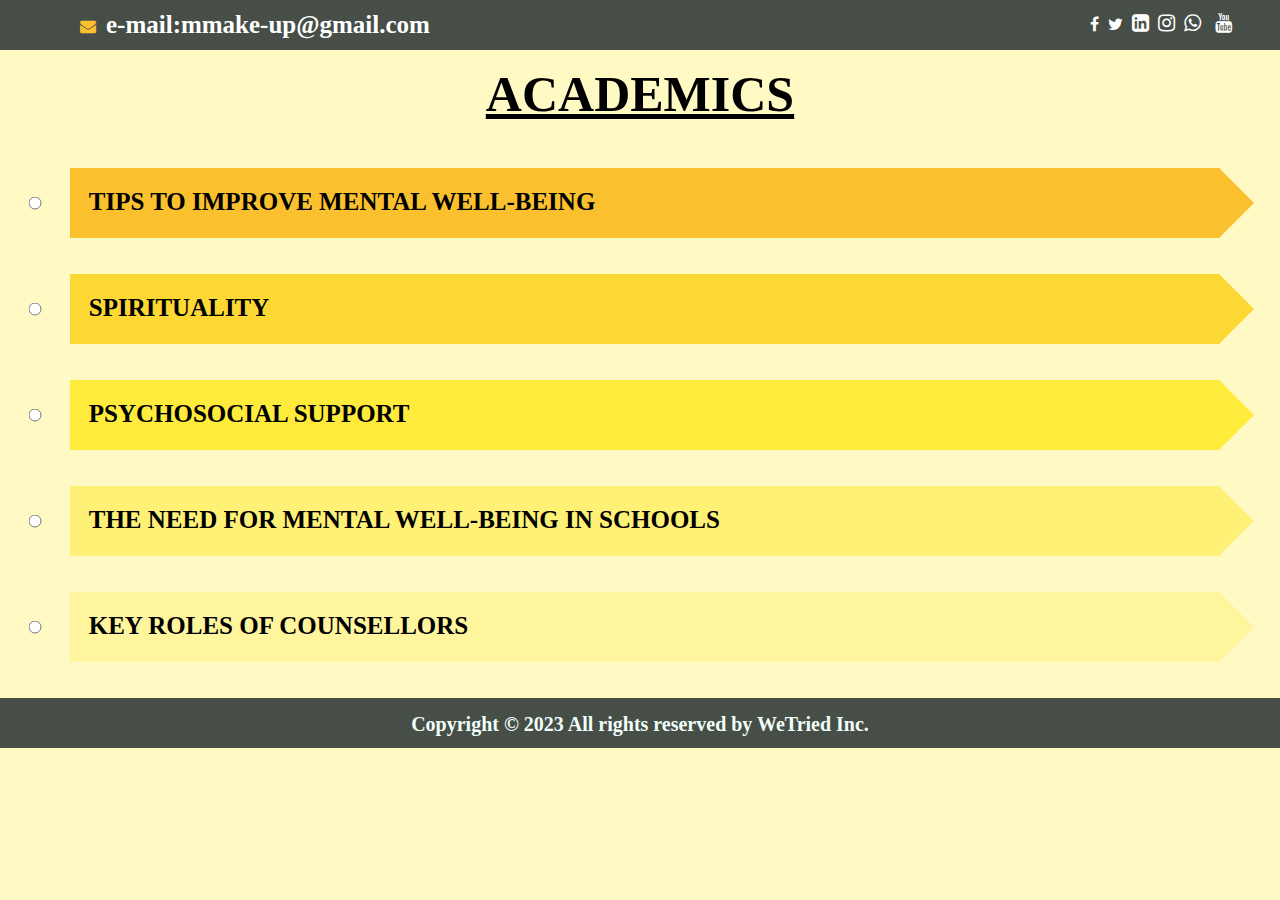
<file: Academics.html>
<!DOCTYPE html>
<html>
<head>
<meta name="viewport" content="width=device-width, initial-scale=1">
<link rel="stylesheet" href="https://cdnjs.cloudflare.com/ajax/libs/font-awesome/4.7.0/css/font-awesome.min.css">
<link rel="stylesheet" href="Academics.css">
<title>ACADEMICS</title>
</head>
<body>
  <script>
    function my1() {
      var x = document.getElementById("myDIV1");
      if (x.style.display === "none") {
        x.style.display = "block";
      } else {
        x.style.display = "none";
      }
    }

    function my3() {
      var x = document.getElementById("myDIV3");
      if (x.style.display === "none") {
        x.style.display = "block";
      } else {
        x.style.display = "none";
      }
    }

    function my4() {
      var x = document.getElementById("myDIV4");
      if (x.style.display === "none") {
        x.style.display = "block";
      } else {
        x.style.display = "none";
      }
    }

    function my5() {
      var x = document.getElementById("myDIV5");
      if (x.style.display === "none") {
        x.style.display = "block";
      } else {
        x.style.display = "none";
      }
    }

    function my6() {
      var x = document.getElementById("myDIV6");
      if (x.style.display === "none") {
        x.style.display = "block";
      } else {
        x.style.display = "none";
      }
    }

    </script>

  <div class="navbar1">
    <i class="fa fa-envelope"></i>
  <div id="email">e-mail:mmake-up@gmail.com</div>
  <div class="add-icon">
    <i class="fa fa-facebook"></i>
    <i class="fa fa-twitter"></i>
    <i class="fa fa-linkedin-square"  style="font-size:20px"></i>
    <i class="fa fa-instagram" style="font-size:20px"></i>
    <i class="fa fa-whatsapp" style="font-size:20px"></i>
    <i class="fa fa-youtube" style="font-size:20px"></i>
  </div>
</div>
</div>

<!-- HEADING-->
<div  id="heading">
<p id="head">ACADEMICS</p>
</div>
<br>

<!--ONE-->

<div id="mainbox">
<div id="button1box">
<input type="radio" id="button1" onclick="my1()" >
</div>
<div id="arrow1"><p style="font-size:25px; font-weight: bold; font-family:Cambria, Cochin, Georgia, Times, 'Times New Roman', serif; position: relative; top:20px;">&nbsp;&nbsp;&nbsp;TIPS TO IMPROVE MENTAL WELL-BEING</p></div>
</div>

<br>

<div id="myDIV1" style="display: none;">
<div id="mainbox">
<div id="button2box"></div>
<div id="ribbon1" style="font-size: 15px;">&nbsp;&nbsp;&nbsp;&nbsp;Try to relax and reduce stress:<br>
  &nbsp;&nbsp;&nbsp;&nbsp;&nbsp;&nbsp;&nbsp;&nbsp;This  could be having a bath or shower, going for a walk or listening to music. Maintaining physical exercise, good nutrition and practicing deep breathing are<br> &nbsp;&nbsp;&nbsp;&nbsp;effective methods to reduce stress.</div>
</div>
<br>
<div id="mainbox">
  <div id="button2box"></div>
  <div id="ribbon1"style="font-size: 15px;">&nbsp;&nbsp;&nbsp;&nbsp;Focus on the present:<br>
    &nbsp;&nbsp;&nbsp;&nbsp;&nbsp;&nbsp;&nbsp;&nbsp;This is sometimes called mindfulness. One can use techniques such as meditation or breathing exercises. This can help people become more aware of their thoughts and feelings.</div>
</div>
  <br>
  <div id="mainbox">
    <div id="button2box"></div>
    <div id="ribbon1"style="font-size: 15px;;">&nbsp;&nbsp;&nbsp;&nbsp;Find ways to learn and be creative:<br>
      &nbsp;&nbsp;&nbsp;&nbsp;&nbsp;&nbsp;&nbsp;&nbsp;Join a class or group, to boost your confidence. 
      Try doing something creative: drawing, photography or baking etc. This might help distract  from difficult thoughts or feelings and also feel calming and rewarding .</div>
  </div>
<br>
<div id="mainbox">
  <div id="button2box"></div>
  <div id="ribbon1"style="font-size: 15px;">&nbsp;&nbsp;&nbsp;&nbsp;&nbsp;&nbsp;Try to improve your sleep:<br>
    &nbsp;&nbsp;&nbsp;&nbsp;&nbsp;&nbsp;&nbsp;&nbsp;Try and establish a routine around bed time, to help set a regular sleeping pattern.Read if u can't sleep
    As well as drinking herbal tea, might help relax and fall<br>&nbsp;&nbsp;&nbsp;&nbsp; asleep faster.
     Focusing on  breathing and try and empty the brain finds u a good sleep. 
    </div>
<br>
</div>
</div>
<br>

<!--TWO-->

<div id="mainbox">
  <div id="button1box">
  <input type="radio" id="button2" onclick="my3()" >
  </div>
  <div id="arrow2"><p style="font-size:25px; font-weight: bold; font-family:Cambria, Cochin, Georgia, Times, 'Times New Roman', serif; position: relative; top:20px;">&nbsp;&nbsp;&nbsp;SPIRITUALITY</p></div>
  </div>

  <br>

  <div id="myDIV3" style="display: none;">
    <div id="mainbox">
    <div id="button3box"></div>
    <div id="ribbon3"style="font-size: 17px; ">&nbsp;&nbsp;&nbsp;&nbsp;&nbsp;Spend time in nature. Nature can help improve one's mood and reduce feelings of stress and anger.
      Some people find that being with <br>&nbsp;&nbsp;&nbsp;&nbsp;&nbsp;&nbsp; animals is calming and enjoyable. He/she could try pet-sitting or dog walking, feed birds from your window, or visit a local community farm.
    </div>
   </div>
  </div>
  <br>

   <!--THREE-->

    <div id="mainbox">
      <div id="button1box">
      <input type="radio" id="button3" onclick="my4()" >
      </div>
      <div id="arrow3"><p style="font-size:25px; font-weight: bold; font-family:Cambria, Cochin, Georgia, Times, 'Times New Roman', serif; position: relative; top:20px;">&nbsp;&nbsp;&nbsp;PSYCHOSOCIAL SUPPORT</p></div>
      </div>
    
      <br>
    
      <div id="myDIV4" style="display: none;">
        <div id="mainbox">
        <div id="button4box"></div>
        <div id="ribbon4"style="font-size: 15px; ">&nbsp;&nbsp;&nbsp;&nbsp;&nbsp;People must avoid constantly watching, reading, 
          or listening to news stories. <br>&nbsp;&nbsp;&nbsp;&nbsp;&nbsp;&nbsp;&nbsp;Dealing with Fear, Anxiety and Uncertainty : Having faith in the agencies at different 
          levels in the country who are tirelessly 
          and selflessly working for the <br>&nbsp;&nbsp;&nbsp;&nbsp;&nbsp; safety and 
          health of the people.
        </div>
      </div>
    </div>
    <br>

    <!--FOUR-->

    <div id="mainbox">
      <div id="button1box">
      <input type="radio" id="button4" onclick="my5()" >
      </div>
      <div id="arrow4"><p style="font-size:25px; font-weight: bold; font-family:Cambria, Cochin, Georgia, Times, 'Times New Roman', serif; position: relative; top:20px;">&nbsp;&nbsp;&nbsp;THE NEED FOR MENTAL WELL-BEING IN SCHOOLS</p></div>
      </div>
    
      <br>
    
      <div id="myDIV5" style="display: none;">
        <div id="mainbox">
        <div id="button5box"></div>
        <div id="ribbon5"style="font-size: 15px;">
          &nbsp;&nbsp;&nbsp;&nbsp;&nbsp;&nbsp;"Make your mental health a priority. "<br>
          &nbsp;&nbsp;&nbsp;&nbsp;&nbsp;&nbsp;&nbsp;Positive Mental Health= Success In Life. A large number of students do not receive 
          the attention and care they need because of 
          the prevalent stigma associated <br> &nbsp;&nbsp;&nbsp;&nbsp;&nbsp;with mental 
          illnesses. Therefore, it is important to have 
          widespread awareness to address the mental 
          health challenges faced by school students.
        </div>
      </div>
    </div>
    <br>
    
<!--FIVE-->

<div id="mainbox">
  <div id="button1box">
  <input type="radio" id="button5" onclick="my6()" >
  </div>
  <div id="arrow5"><p style="font-size:25px; font-weight: bold; font-family:Cambria, Cochin, Georgia, Times, 'Times New Roman', serif; position: relative; top:20px;">&nbsp;&nbsp;&nbsp;KEY ROLES OF COUNSELLORS </p></div>
  </div>

  <br>

  <div id="myDIV6" style="display: none;">
    <div id="mainbox">
    <div id="button6box"></div>
    <div id="ribbon6"style="font-size: 16px;">
      &nbsp;&nbsp;&nbsp;&nbsp;&nbsp;&nbsp;During the primary years, collaborating with 
      teacher and parents for early identification and 
      intervention of problem is of prime importance. <br>&nbsp;&nbsp;&nbsp;&nbsp;&nbsp;&nbsp;&nbsp;
      Counsellor must aim at observing and identifying 
      barriers to learning, and helping the child 
      remove those barriers.
    </div>
  </div>
</div>
<br>

<!--FOOTER-->
<div class="footer">
  <p class="copyright">Copyright &#169; 2023 All rights reserved by WeTried Inc.</p>
</div>

</body>
</html>
</file>
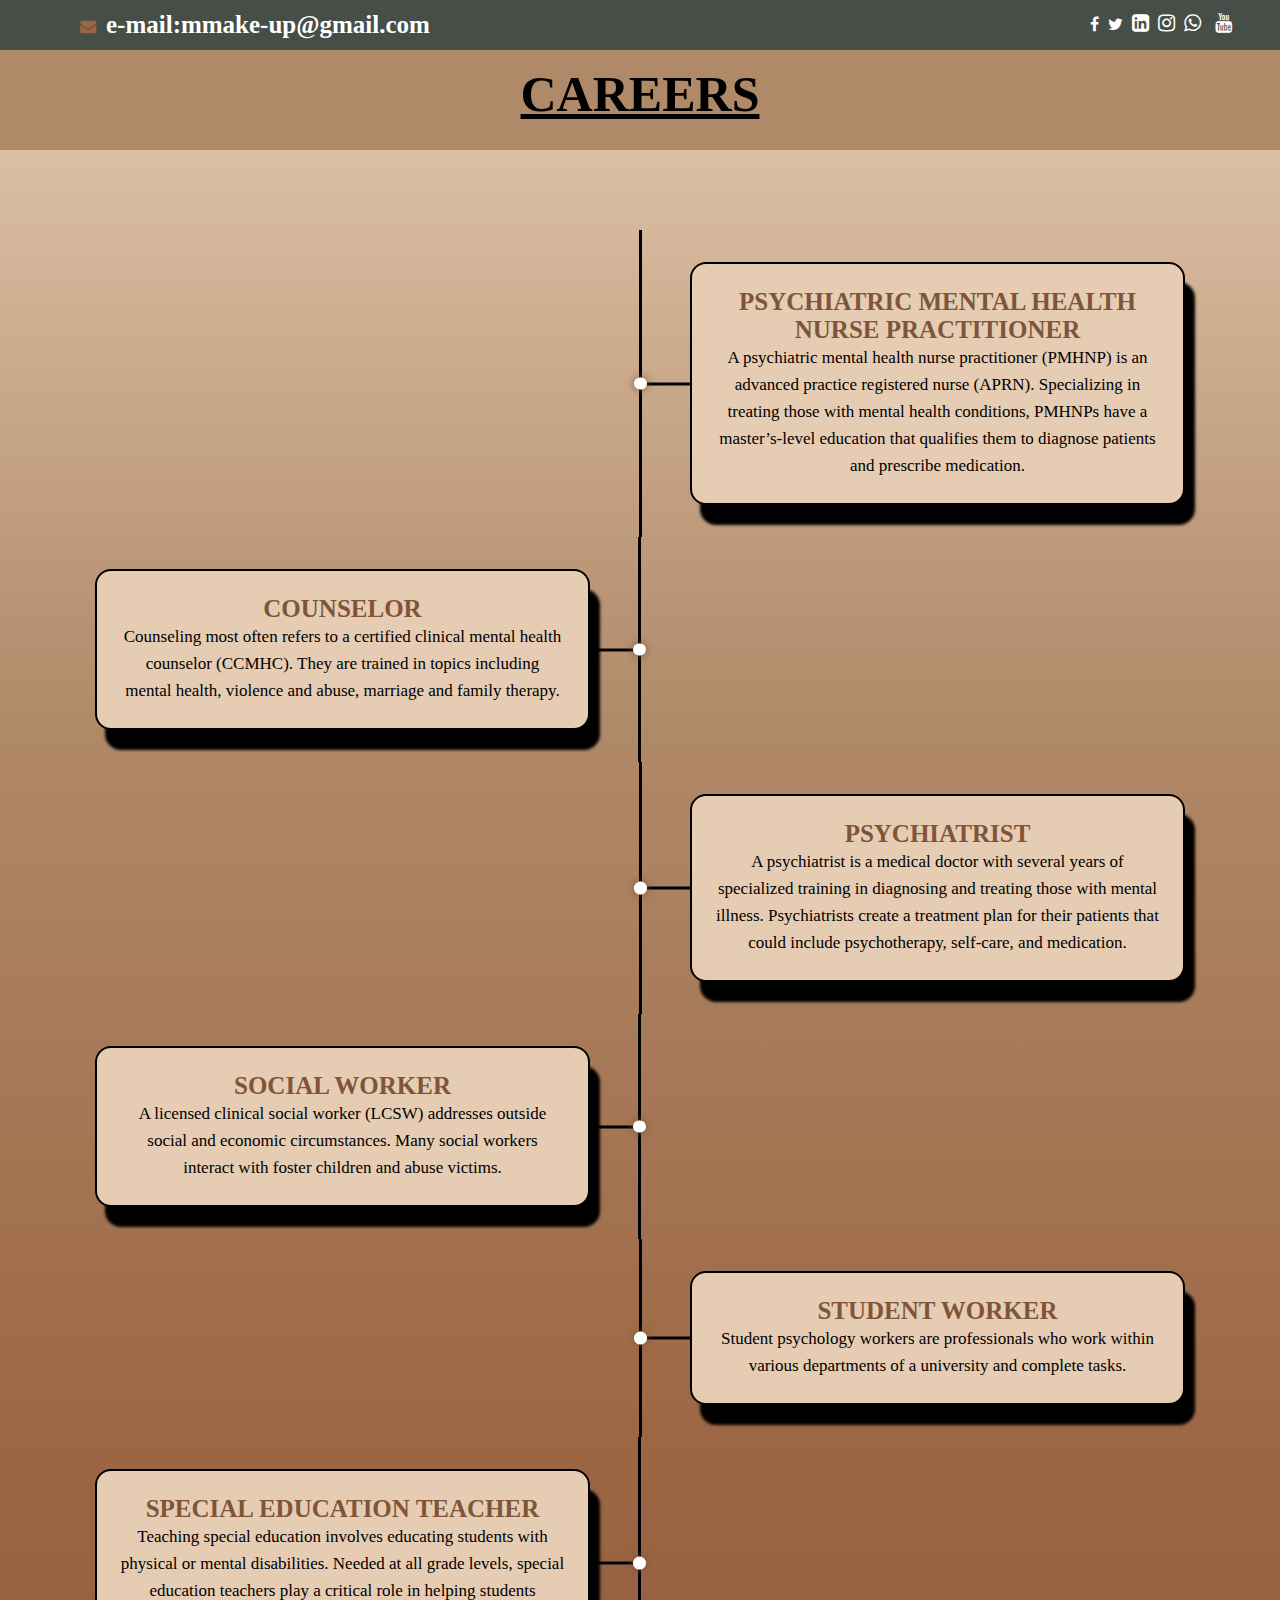
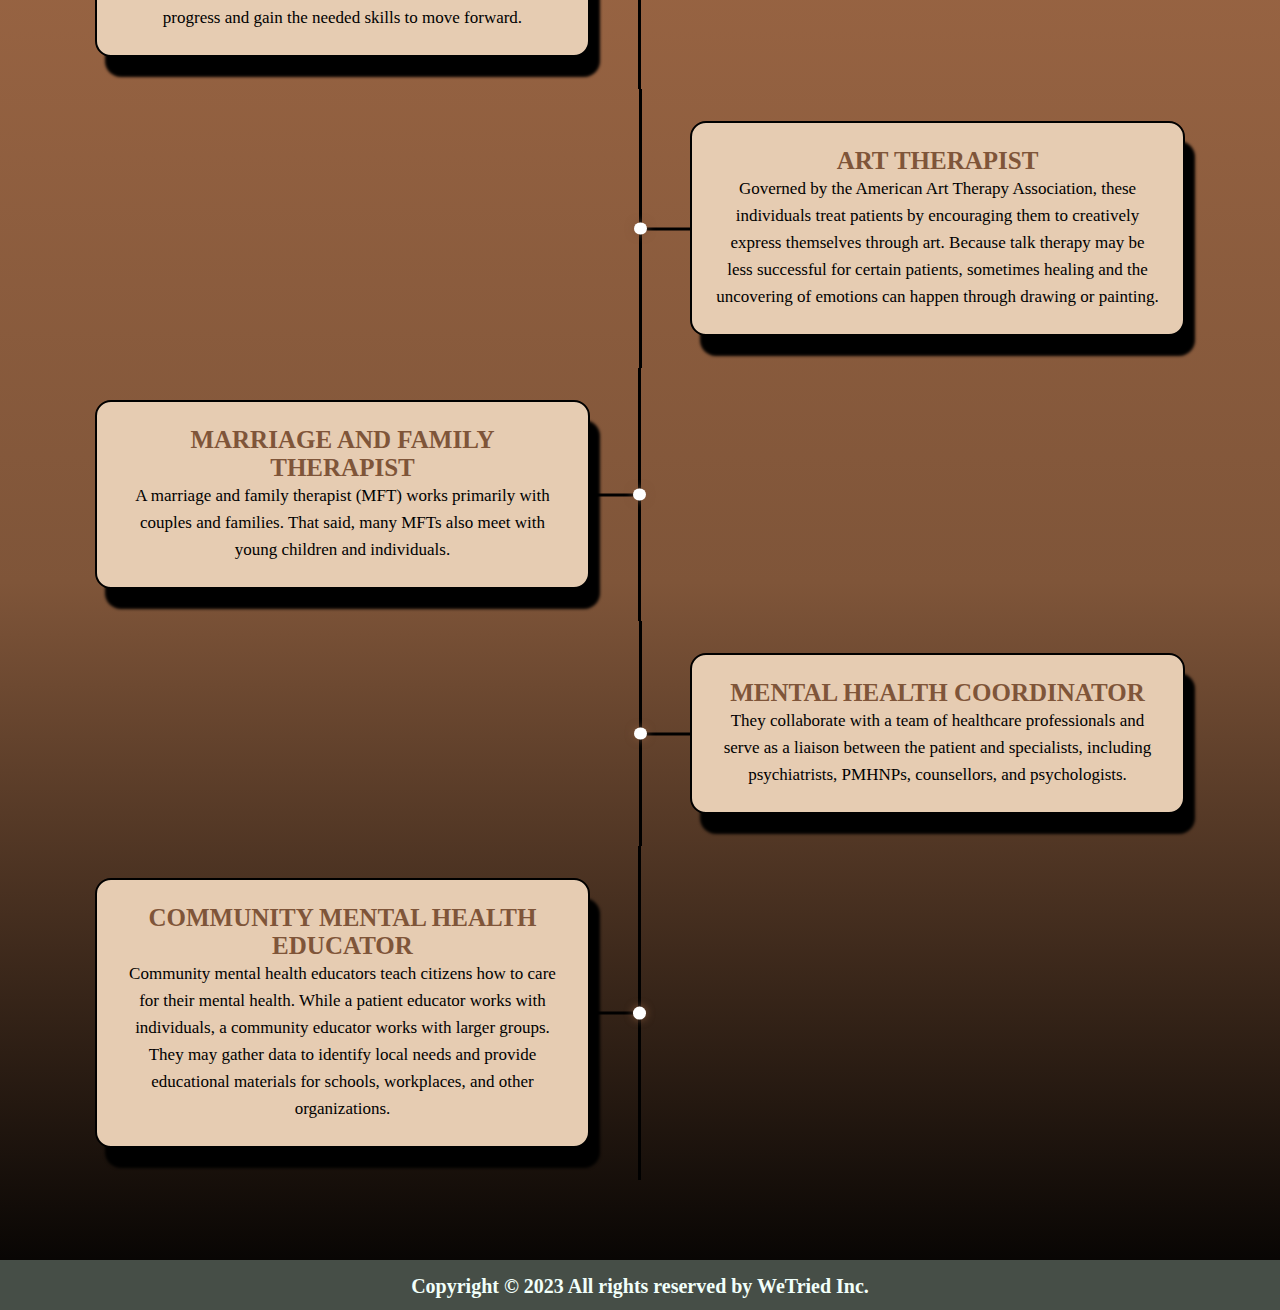
<file: Careers.html>
<!DOCTYPE html>
<html lang="en">
<head>
    <meta charset="UTF-8">
    <meta name="viewport" content="width=device-width, initial-scale=1.0">
    <link rel="stylesheet" href="https://cdnjs.cloudflare.com/ajax/libs/font-awesome/4.7.0/css/font-awesome.min.css">
<link rel="stylesheet" href="Careers.css">
    <title>Careers</title>
</head>
<body>
    <div class="navbar1">
        <i class="fa fa-envelope"></i>
      <div id="email">e-mail:mmake-up@gmail.com</div>
      <div class="add-icon">
        <i class="fa fa-facebook"></i>
        <i class="fa fa-twitter"></i>
        <i class="fa fa-linkedin-square"  style="font-size:20px"></i>
        <i class="fa fa-instagram" style="font-size:20px"></i>
        <i class="fa fa-whatsapp" style="font-size:20px"></i>
        <i class="fa fa-youtube" style="font-size:20px"></i>
      </div>
    </div>
    </div>
    
    <!-- HEADING-->
    <div  id="heading">
    <p id="head">CAREERS</p>
    </div>
    <div class="timeline">

      <div class="container">
        <div class="text-box">
          <h2>Psychiatric Mental Health Nurse Practitioner</h2>
          <p style="color: black; ">A psychiatric mental health nurse practitioner (PMHNP) is an advanced practice registered nurse (APRN). Specializing in treating those with mental health conditions, PMHNPs have a master’s-level education that qualifies them to diagnose patients and prescribe medication. </p>
          </div>
        </div>
     
    
    
    
      <div class="container">
        <div class="text-box">
          <h2> Counselor</h2>
          <p style="color: black; ">Counseling most often refers to a certified clinical mental health counselor (CCMHC). They are trained in topics including mental health, violence and abuse, marriage and family therapy.</p>
          </div>
        </div>
     
    
    <div class="container">
      <div class="text-box">
        <h2>Psychiatrist</h2>
        <p style="color: black; ">A psychiatrist is a medical doctor with several years of specialized training in diagnosing and treating those with mental illness. Psychiatrists create a treatment plan for their patients that could include psychotherapy, self-care, and medication.</p>
      </div>
    </div>
   
    
    <div class="container">
      <div class="text-box">
        <h2>Social Worker</h2>
        <p style="color: black; ">A licensed clinical social worker (LCSW) addresses outside social and economic circumstances. Many social workers interact with foster children and abuse victims.</p>
      </div>
    </div>

    <div class="container">
      <div class="text-box">
        <h2>Student Worker</h2>
        <p style="color: black; ">Student psychology workers are professionals who work within various departments of a university and complete tasks.</p>
      </div>
    </div>
    
    
    <div class="container">
      <div class="text-box">
        <h2>Special Education Teacher</h2>
        <p style="color: black; ">Teaching special education involves educating students with physical or mental disabilities. Needed at all grade levels, special education teachers play a critical role in helping students progress and gain the needed skills to move forward.</p>
      </div>
    </div>

    <div class="container">
      <div class="text-box">
        <h2>Art Therapist</h2>
        <p style="color: black; ">Governed by the American Art Therapy Association, these individuals treat patients by encouraging them to creatively express themselves through art. Because talk therapy may be less successful for certain patients, sometimes healing and the uncovering of emotions can happen through drawing or painting.</p>
        </div>
      </div>
   
  
  
  
    <div class="container">
      <div class="text-box">
        <h2>Marriage and Family Therapist</h2>
        <p style="color: black; ">A marriage and family therapist (MFT) works primarily with couples and families. That said, many MFTs also meet with young children and individuals. </p>
        </div>
      </div>
   
  
  <div class="container">
    <div class="text-box">
      <h2>Mental Health Coordinator</h2>
      <p style="color: black; ">They collaborate with a team of healthcare professionals and serve as a liaison between the patient and specialists, including psychiatrists, PMHNPs, counsellors, and psychologists.</p>
    </div>
  </div>
 
  
  <div class="container">
    <div class="text-box">
      <h2>Community Mental Health Educator</h2>
      <p style="color: black; ">Community mental health educators teach citizens how to care for their mental health. While a patient educator works with individuals, a community educator works with larger groups. They may gather data to identify local needs and provide educational materials for schools, workplaces, and other organizations.</p>
    </div>
  </div>

    </div> 
    

    <!--FOOTER-->
<div class="footer">
  <p class="copyright">Copyright &#169; 2023 All rights reserved by WeTried Inc.</p>
</div>

</body>
</html>
</file>
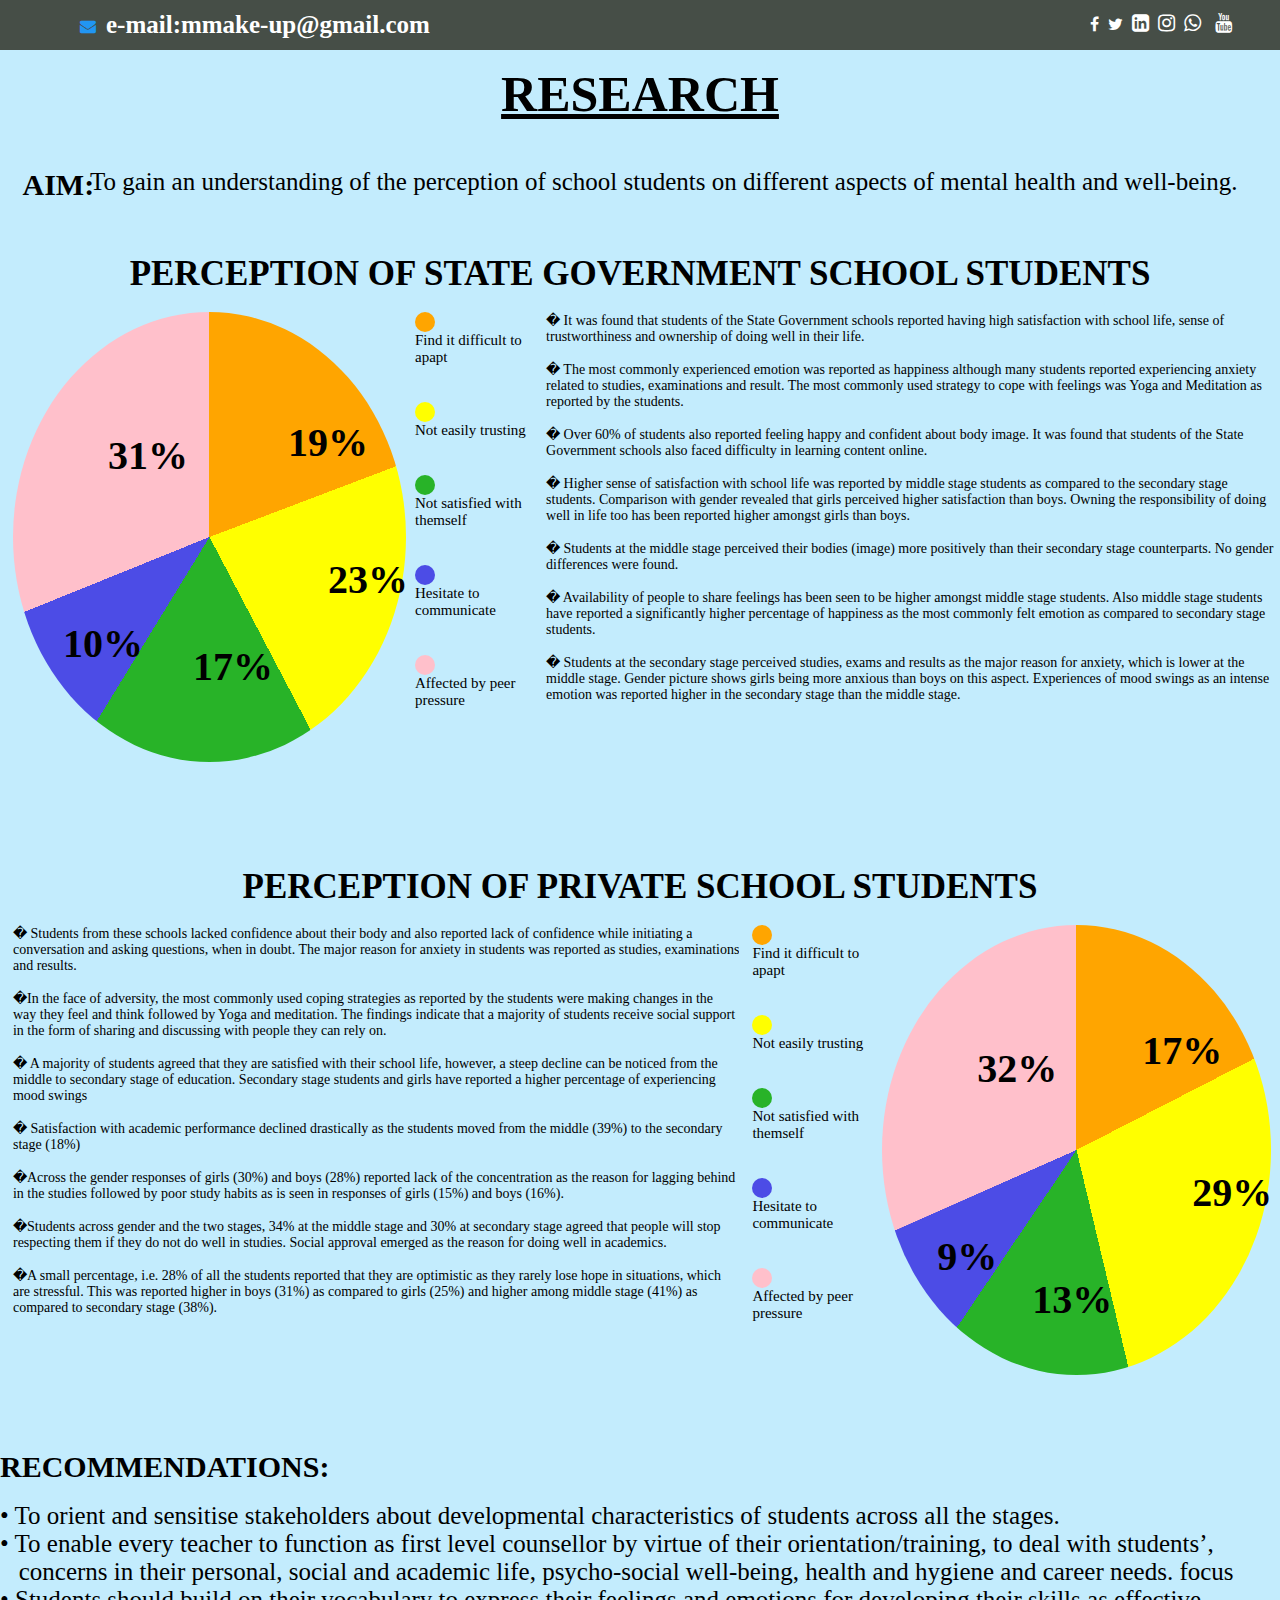
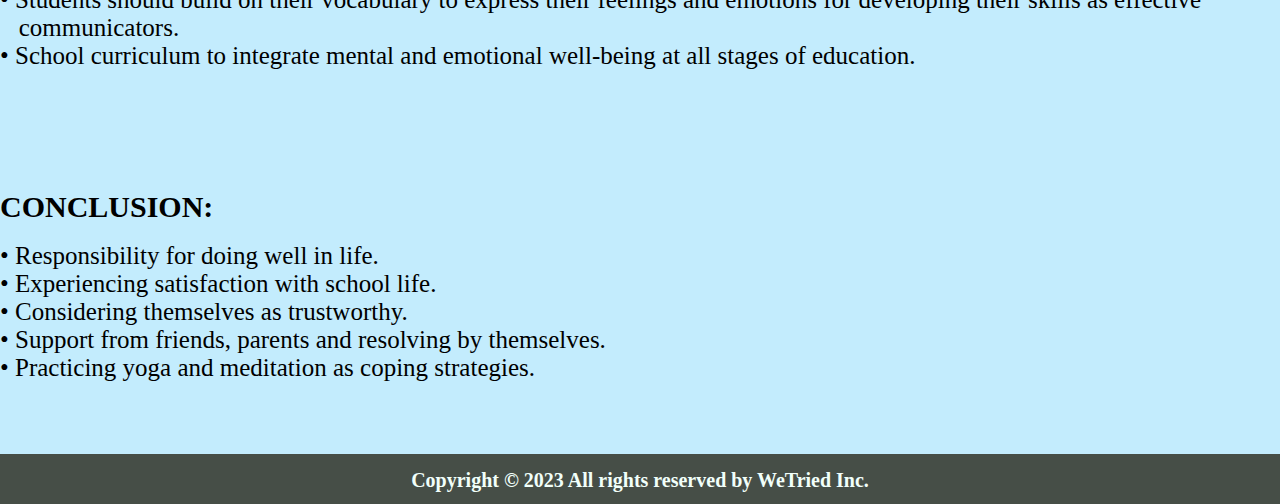
<file: Research.html>
<!DOCTYPE html>
<html lang="en">
<head>
    <meta charset="UTF-8">
    <meta name="viewport" content="width=device-width, initial-scale=1.0">
    <link rel="stylesheet" href="https://cdnjs.cloudflare.com/ajax/libs/font-awesome/4.7.0/css/font-awesome.min.css">
<link rel="stylesheet" href="Research.css">
    <title>Research</title>

</head>
<body>
   
  <div class="navbar1">
    <i class="fa fa-envelope"></i>
  <div id="email">e-mail:mmake-up@gmail.com</div>
  <div class="add-icon">
    <i class="fa fa-facebook"></i>
    <i class="fa fa-twitter"></i>
    <i class="fa fa-linkedin-square"  style="font-size:20px"></i>
    <i class="fa fa-instagram" style="font-size:20px"></i>
    <i class="fa fa-whatsapp" style="font-size:20px"></i>
    <i class="fa fa-youtube" style="font-size:20px"></i>
  </div>
</div>
</div>

<!-- HEADING-->
<div  id="heading">
<p id="head">RESEARCH</p>
</div>
<br>

<!-- AIM-->
<div id="aimbar">
<div id="aim">&nbsp;&nbsp;&nbsp;AIM:</div>
<div id="aiminfo">To gain an understanding of the perception of school students on different aspects of mental health and well-being.</div>
</div>

<br>
<br>

<div id="subheading">PERCEPTION OF STATE GOVERNMENT SCHOOL STUDENTS</div>
<br>

<!-- PIECHART 1 (GOVERNMENT)-->
<div id="piebg1">
  <div style="background-color: #c3ecfd; height:465px; width:15px"></div>
  <div id="piechart1">
<div style="position: relative; top:120px; left:95px; font-size: 40px; font-weight: bold;"> 31%</div>
<div style="position: relative; top:60px; left:275px; font-size: 40px; font-weight: bold;"> 19%</div>
<div style="position: relative; top:150px; left:315px; font-size: 40px; font-weight: bold;"> 23%</div>
<div style="position: relative; top:190px; left:180px; font-size: 40px; font-weight: bold;"> 17%</div>
<div style="position: relative; top:120px; left:50px; font-size: 40px; font-weight: bold;"> 10%</div>
  </div>
  <div style="height: 450px; width:10px; background-color: #c3ecfd;"></div>
  <div id="statistics1">
<div id="data1"></div>
<div style="font-family:'Comfortaa',cursive;
font-size: 15px;">Find it difficult to apapt</div>
<br>
<br>
<div id="data2"></div>
<div style="font-family:'Comfortaa',cursive;
  font-size: 15px;">Not easily trusting</div>
<br>
<br>
<div id="data3"></div>
<div style="font-family:'Comfortaa',cursive;
font-size: 15px;">Not satisfied with themself</div>
<br>
<br>
<div id="data4"></div>
<div style="font-family:'Comfortaa',cursive;
font-size: 15px;">Hesitate to communicate</div>
<br>
<br>
<div id="data5"></div>
<div style="font-family:'Comfortaa',cursive;
font-size: 15px;">Affected by peer pressure</div>
  </div>

  <div id="pieinfo1" style="font-size:14px; font-family:'Comfortaa',cursive;">

� It was found that students of the State Government schools reported having high satisfaction with school life, sense of trustworthiness and ownership of doing well in their life.
<br>
<br>
� The most commonly experienced emotion was reported as happiness although many students reported experiencing anxiety 
related to studies, examinations and result. The most commonly used strategy to cope with feelings was Yoga and Meditation as 
reported by the students.
<br>
<br>
� Over 60% of students also reported feeling happy and confident about body image. It was found that students of the State 
Government schools also faced difficulty in learning content online.
<br>
<br>
� Higher sense of satisfaction with school life was reported by middle stage students as compared to the secondary stage students. 
Comparison with gender revealed that girls perceived higher satisfaction than boys. Owning the responsibility of doing well in 
life too has been reported higher amongst girls than boys.
<br>
<br>
� Students at the middle stage perceived their bodies (image) more positively than their secondary stage counterparts. No gender 
differences were found.
<br>
<br>
� Availability of people to share feelings has been seen to be higher amongst middle stage students. Also middle stage students have 
reported a significantly higher percentage of happiness as the most commonly felt emotion as compared to secondary stage students.
<br>
<br>
� Students at the secondary stage perceived studies, exams and results as the major reason for anxiety, which is lower at the middle stage. Gender picture shows girls being more anxious than boys on this aspect. Experiences of mood swings as an intense emotion was reported higher in the secondary stage than the middle stage.
  </div>

</div>

<br>
<br>
<br>
<br>
<br>


<!-- PIECHART 2 (PRIVATE)-->

<div id="subheading">PERCEPTION OF PRIVATE SCHOOL STUDENTS</div>
<br>

<div id="piebg2">
  <div style="background-color: #c3ecfd; height:465px; width:15px"></div>
  <div id="pieinfo2" style="font-size:14px; font-family:'Comfortaa',cursive;">
    � Students from these schools lacked confidence about their body and also reported lack of confidence while initiating a conversation and asking questions, when in doubt. The major reason for anxiety in students was reported as studies, examinations and results. 
    <br>
<br>
    �In the face of adversity, the most commonly used coping strategies as reported by the students were making changes in the way they feel and think followed by Yoga and meditation. The findings indicate that a majority of students receive social support in the form of sharing and discussing with people they can rely on.
<br>
<br>
    � A majority of students agreed that they are satisfied with their school life, however, a steep decline can be noticed from the middle to secondary stage of education. Secondary stage students and girls have reported a higher percentage of experiencing mood swings
<br>
<br>
    � Satisfaction with academic
performance declined drastically
as the students moved from the
middle (39%) to the secondary
stage (18%)
<br>
<br>
�Across the gender responses of girls (30%) and
boys (28%) reported lack of the concentration
as the reason for lagging behind in the studies
followed by poor study habits as is seen in
responses of girls (15%) and boys (16%).
<br>
<br>
�Students across gender and the two stages, 34% at the middle stage
and 30% at secondary stage agreed that people will stop respecting them
if they do not do well in studies. Social approval emerged as the reason for
doing well in academics. 
<br>
<br>
�A small percentage, i.e. 28% of all the students reported that they are
optimistic as they rarely lose hope in situations, which are stressful. This
was reported higher in boys (31%) as compared to girls (25%) and higher
among middle stage (41%) as compared to secondary stage (38%).

      </div>

    <div style="background-color: #c3ecfd; height:465px; width:15px"></div>

      <div id="statistics2">
        <div id="data1"></div>
        <div style="font-family:'Comfortaa',cursive;
        font-size: 15px;">Find it difficult to apapt</div>
        <br>
        <br>
        <div id="data2"></div>
        <div style="font-family:'Comfortaa',cursive;
          font-size: 15px;">Not easily trusting</div>
        <br>
        <br>
        <div id="data3"></div>
        <div style="font-family:'Comfortaa',cursive;
        font-size: 15px;">Not satisfied with themself</div>
        <br>
        <br>
        <div id="data4"></div>
        <div style="font-family:'Comfortaa',cursive;
        font-size: 15px;">Hesitate to communicate</div>
        <br>
        <br>
        <div id="data5"></div>
        <div style="font-family:'Comfortaa',cursive;
        font-size: 15px;">Affected by peer pressure</div>
          </div>

  <div id="piechart2">
<div style="position: relative; top:120px; left:95px; font-size: 40px; font-weight: bold;"> 32%</div>
<div style="position: relative; top:55px; left:260px; font-size: 40px; font-weight: bold;"> 17%</div>
<div style="position: relative; top:150px; left:310px; font-size: 40px; font-weight: bold;"> 29%</div>
<div style="position: relative; top:210px; left:150px; font-size: 40px; font-weight: bold;"> 13%</div>
<div style="position: relative; top:120px; left:55px; font-size: 40px; font-weight: bold;"> 9%</div>
  </div>
  <div style="height: 450px; width:10px; background-color: #c3ecfd;"></div>
  
</div>

<div style="background-color: #c3ecfd; height:60px;"></div>


<div style="font-family:Cambria, Cochin, Georgia, Times, 'Times New Roman', serif;
font-weight: bold;
font-size : 30px;"> RECOMMENDATIONS:</div>
<br>
<div id="recommendations">
  • To orient and sensitise stakeholders about developmental characteristics of students across all the stages. 
  <br>  
• To enable every teacher to function as first level counsellor by virtue of their orientation/training, to deal with students’, <br>&nbsp;&nbsp;&nbsp;concerns in 
their personal, social and academic life, psycho-social well-being, 
health and hygiene and career needs.
focus 
<br>   
• Students should  build on their vocabulary  to express their feelings and emotions for developing their skills as effective<br>&nbsp;&nbsp;&nbsp;communicators.
<br>
• School curriculum to integrate mental and emotional well-being at all stages of education. 
</div>

<div style="background-color: #c3ecfd; height:60px;"></div>
<div style="background-color: #c3ecfd; height:60px;"></div>

<div style="font-family:Cambria, Cochin, Georgia, Times, 'Times New Roman', serif;
font-weight: bold;
font-size : 30px;"> CONCLUSION:</div>
<br>
<div id="conclusion">
• Responsibility for doing well in life.
<br>
• Experiencing satisfaction with school life.
<br>
• Considering themselves as trustworthy.
<br>
• Support from friends, parents and resolving by themselves.
<br>
• Practicing yoga and meditation as coping strategies.
</div>

<br>
<br>
<br>
<br>

<!--FOOTER-->
<div class="footer">
  <p class="copyright">Copyright &#169; 2023 All rights reserved by WeTried Inc.</p>
</div>

</body>
</html>
</file>
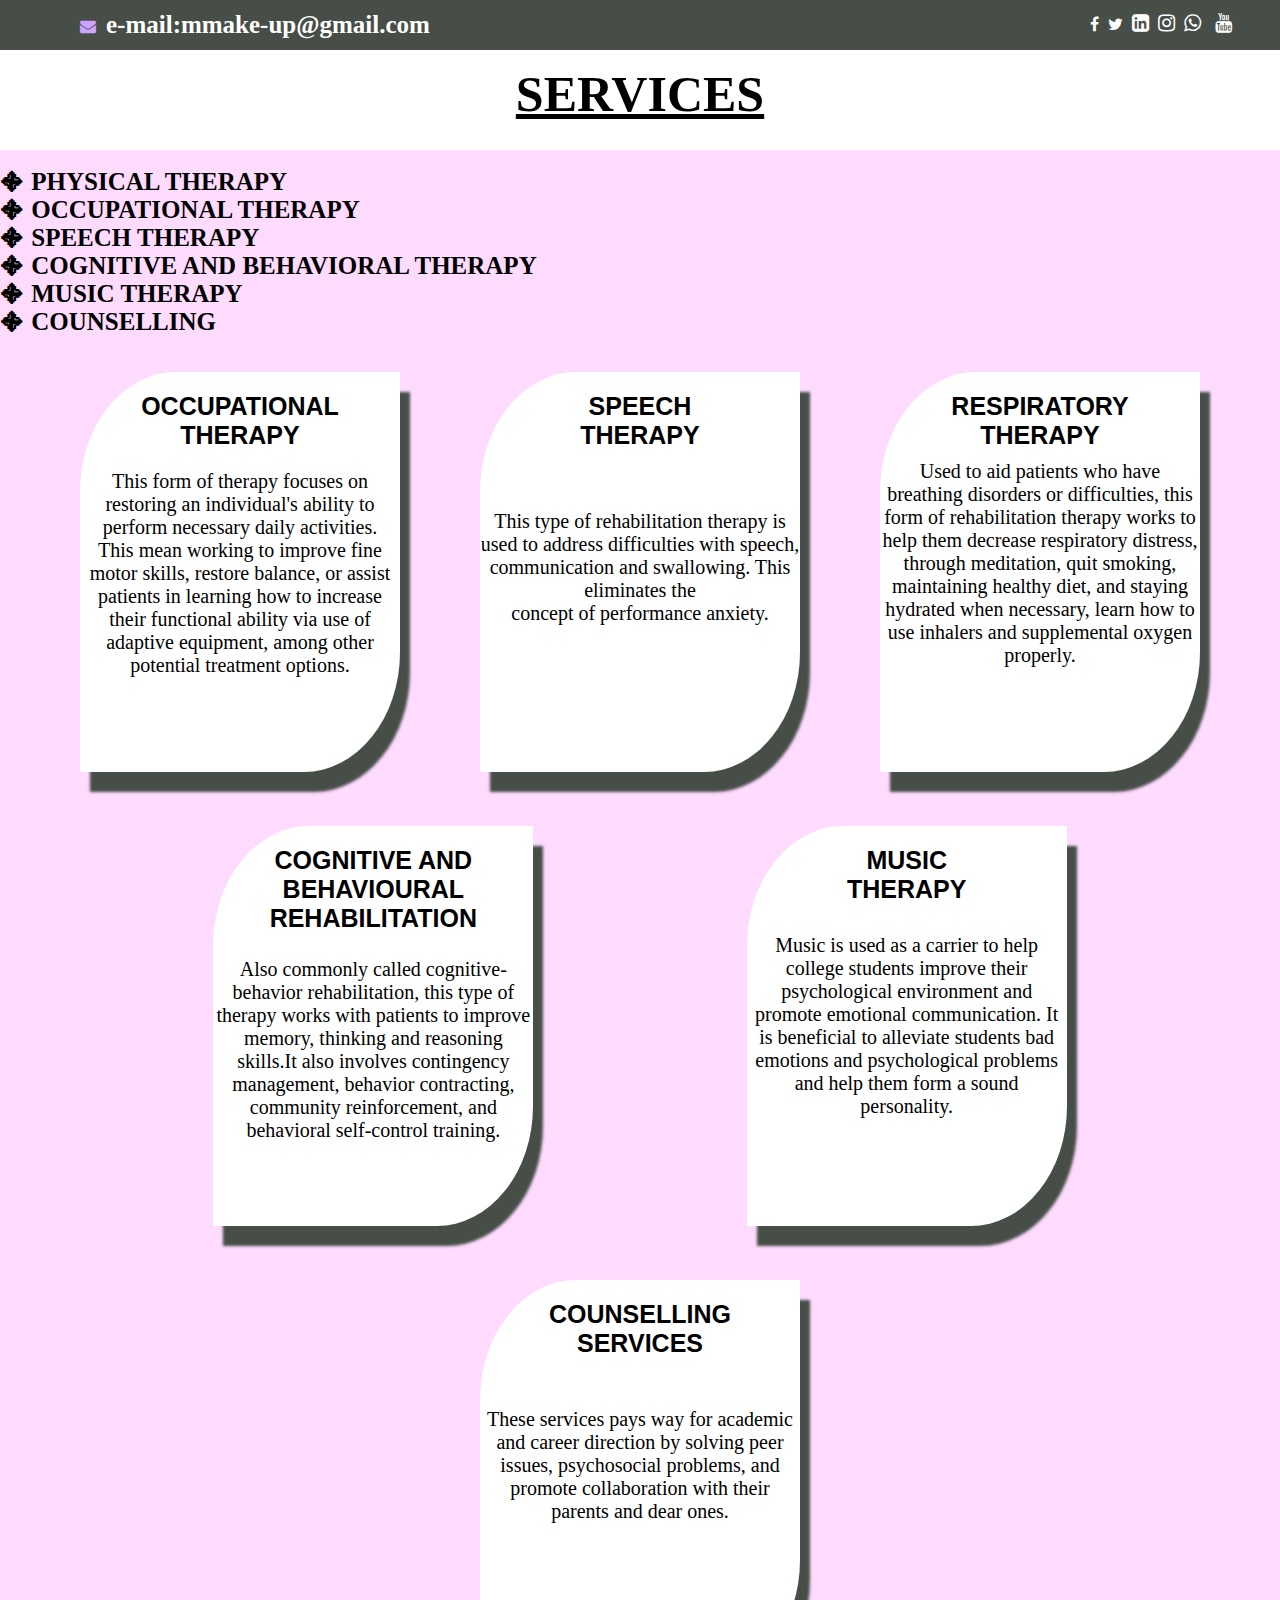
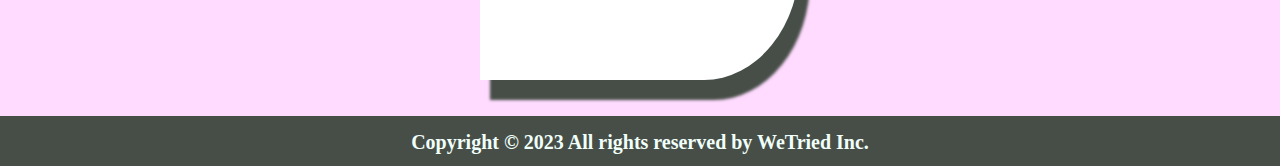
<file: Services.html>
<!DOCTYPE html>
<html lang="en">
<head>
    <meta charset="UTF-8">
    <meta name="viewport" content="width=device-width, initial-scale=1.0">
    <link rel="stylesheet" href="https://cdnjs.cloudflare.com/ajax/libs/font-awesome/4.7.0/css/font-awesome.min.css">
    <link rel="stylesheet" href="Services.css">
    <title>Services</title>
</head>
<body>
    <div class="navbar1">
        <i class="fa fa-envelope"></i>
      <div id="email">e-mail:mmake-up@gmail.com</div>
      <div class="add-icon">
        <i class="fa fa-facebook"></i>
        <i class="fa fa-twitter"></i>
        <i class="fa fa-linkedin-square"  style="font-size:20px"></i>
        <i class="fa fa-instagram" style="font-size:20px"></i>
        <i class="fa fa-whatsapp" style="font-size:20px"></i>
        <i class="fa fa-youtube" style="font-size:20px"></i>
      </div>
    </div>
    </div>

<!-- HEADING-->
<div  id="heading">
<p id="head">SERVICES</p>
</div>
    <br>
<!-- LIST-->
<div id="lista">
&#128967; PHYSICAL THERAPY
<br>
&#128967; OCCUPATIONAL THERAPY
<br>
&#128967; SPEECH THERAPY
<br>
&#128967; COGNITIVE AND BEHAVIORAL THERAPY
<br>
&#128967; MUSIC THERAPY
<br>
&#128967; COUNSELLING
</div>

<br>
<br>

<div class="container1">

    <div class="box1 box"> 
      <p class="boxcontent1"> OCCUPATIONAL<br> THERAPY</p>
      <p class="boxcontent2 "> This form of therapy focuses on restoring an individual's ability to perform necessary daily activities.<br> This mean working to improve fine motor skills, restore balance, or assist patients in learning how to increase their functional ability via use of adaptive equipment, among other potential treatment options.</p>
        
    </div>
    
    <div class="box2 box">
      <p class="boxcontent3">SPEECH<br> THERAPY</p>
      <p class="boxcontent4 "> This type of rehabilitation therapy is used to address difficulties with speech, communication and swallowing. This eliminates the<br> concept of performance anxiety. </p>
    </div>
    
    <div class="box3 box">
      <p class="boxcontent5">RESPIRATORY <br> THERAPY </p>
      <p class="boxcontent6 "> Used to aid patients who have breathing disorders or difficulties, this form of rehabilitation therapy works to help them decrease respiratory distress, through meditation, quit smoking, maintaining healthy diet, and staying hydrated when necessary, learn how to use inhalers and supplemental oxygen properly. </p>
    </div>
    
    </div>

<br>
<br>
<br>

<div class="container2">

    
    
    <div class="box4 box">
      <p class="boxcontent7">COGNITIVE AND BEHAVIOURAL REHABILITATION</p>
      <p class="boxcontent8 ">  Also commonly called cognitive-behavior rehabilitation, this type of therapy works with patients to improve memory, thinking and reasoning skills.It also involves contingency management, behavior contracting, community reinforcement, and behavioral self-control training.</p>
    </div>
    
    <div class="box5 box">
      <p class="boxcontent9">MUSIC <br>THERAPY</p>
      <p class="boxcontent10 "> Music is used as a carrier to help college students improve their psychological environment and promote emotional communication. It is beneficial to alleviate students bad emotions and psychological problems and help them form a sound personality.</p>
    </div>
    
    </div>

    <br>
    <br>
    <br>

<div class="container2">

    
    
    <div class="box4 box">
      <p class="boxcontent11">COUNSELLING <br>SERVICES</p>
      <p class="boxcontent12 "> These services pays way for academic and career direction by solving peer issues, psychosocial problems, and promote collaboration with their parents and dear ones.</p>
    </div>
   
    
    </div>

<br>
<br>

<div class="footer">
    <p class="copyright">Copyright &#169; 2023 All rights reserved by WeTried Inc.</p>
  </div>

</body>
</html>
</file>
<file: Academics.css>
*{
    margin: 0%;
    padding:0%;
  }
  
  body{
    margin:0%;
    padding:0%;
  background:#FFF9C4;
  }
  
  .navbar1{
    background-color: #464E47;
    height:50px;
    display:flex;
    
  } 
  
  .fa-envelope {
  
  color: #FBC02D;
  position:relative;
  top:18px;
  left:80px;
  }
  
  
  #email{
    font-size:25px;
    color:white ;
    font-weight:bolder;
    position:relative;
    top:11px;
    left:90px;
  }
  
  .fa-facebook {
    background: #464E47;
    color: white;
    position:relative;
    top:13px;
    left:750px;
  }
  
  .fa-twitter {
    background: #464E47;
    color: white;
    position:relative;
    top:13px;
    left:755px;
  }
  
  .fa-linkedin-square{
    background-color:#464E47;
    color:white;
    position:relative;
    top:13px;
    left:760px;
  }
  
  .fa-instagram {
    background: #464E47;
    color: white;
    position:relative;
    top:13px;
    left:765px;
  }
  
  .fa-whatsapp {
    background: #464E47;
    color: white;
    position:relative;
    top:13px;
    left:770px;
  }
  
   .fa-youtube {
    background: #464E47;
    color: white;
    position:relative;
    top:13px;
    left:780px;
  }
  
  /* SERVICES*/
  
  #heading{
    height:100px;
    background-color: #FFF9C4;
  }
  
  #head{
    font-family:Cambria, Cochin, Georgia, Times, 'Times New Roman', serif;
    font-weight: bold;
    font-size : 50px;
    text-align: center;
    color: black;
    position:relative;
    text-decoration:underline;
    top:15px;
  }
  
  #button1box{
  width:70px;
  height:70px;
  position: relative;
  background-color: #FFF9C4;
  }
  
  
  #mainbox{
    display: flex;
  }
  
    
  /* ONE*/
  
  #button1{
    position:absolute;
    top:50%;
    left:50%;
    transform: translate(-50%,-50%);
  }
  
  #arrow1{
    width: 1150px;
    height: 70px;
    position: relative;
    background-color: #FBC02D;
    
  }
  
  #arrow1:before {
    content: "";
    position: absolute;
    right: -34px;
    bottom: 0;
    width: 0;
    height: 0;
    border-left: 35px solid #FBC02D;
    border-top: 35px solid transparent;
    border-bottom: 35px solid transparent;
  }
  
  
  #button2box{
    width:70px;
    height:45px;
    position: relative;
    background-color: #FFF9C4;
    }
      
  #ribbon1{
    width: 1160px;
    height: 70px;
    position: relative;
    font-family:'Comfortaa',cursive;
    background-color: #FBC02D;
    display: flex;
  }
  
  #ribbon1:after {
    content: "";
    position: absolute;
    left: 0;
    bottom: 0;
    width: 0;
    height: 0;
    border-left: 35px solid #FFF9C4;
    border-top: 35px solid transparent;
    border-bottom: 35px solid transparent;
  }
  
  #ribbon1:before {
    content: "";
    position: absolute;
    right: -34px;
    bottom: 0;
    width: 0;
    height: 0;
    border-left: 35px solid #FBC02D;
    border-top: 35px solid transparent;
    border-bottom: 35px solid transparent;
  }
  
  /*TWO*/
  
  #button2{
    position:absolute;
    top:50%;
    left:50%;
    transform: translate(-50%,-50%);
  }
  
  #arrow2{
    width: 1150px;
    height: 70px;
    position: relative;
    background-color: #FDD835;
    
  }
  
  #arrow2:before {
    content: "";
    position: absolute;
    right: -34px;
    bottom: 0;
    width: 0;
    height: 0;
    border-left: 35px solid #FDD835;
    border-top: 35px solid transparent;
    border-bottom: 35px solid transparent;
  }
  
  #button3box{
    width:70px;
    height:45px;
    position: relative;
    background-color: #FFF9C4;
    }
  
  #ribbon3{
    width: 1160px;
    height: 70px;
    position: relative;
    background-color: #FDD835;
    font-family:'Comfortaa',cursive;
    display: flex;
  }
  
  #ribbon3:after {
    content: "";
    position: absolute;
    left: 0;
    bottom: 0;
    width: 0;
    height: 0;
    border-left: 35px solid #FFF9C4;
    border-top: 35px solid transparent;
    border-bottom: 35px solid transparent;
  }
  
  #ribbon3:before {
    content: "";
    position: absolute;
    right: -34px;
    bottom: 0;
    width: 0;
    height: 0;
    border-left: 35px solid #FDD835;
    border-top: 35px solid transparent;
    border-bottom: 35px solid transparent;
  }
  
  /*THREE*/
  
  #button3{
    position:absolute;
    top:50%;
    left:50%;
    transform: translate(-50%,-50%);
  }
  
  #arrow3{
    width: 1150px;
    height: 70px;
    position: relative;
    background-color: #FFEB3B;
    
  }
  
  #arrow3:before {
    content: "";
    position: absolute;
    right: -34px;
    bottom: 0;
    width: 0;
    height: 0;
    border-left: 35px solid #FFEB3B;
    border-top: 35px solid transparent;
    border-bottom: 35px solid transparent;
  }
  
  #button4box{
    width:70px;
    height:45px;
    position: relative;
    background-color: #FFF9C4;
    }
  
  #ribbon4{
    width: 1160px;
    height: 72px;
    position: relative;
    background-color: #FFEB3B;
    font-family:'Comfortaa',cursive;
    display: flex;
  }
  
  #ribbon4:after {
    content: "";
    position: absolute;
    left: 0;
    bottom: 0;
    width: 0;
    height: 0;
    border-left: 35px solid #FFF9C4;
    border-top: 35px solid transparent;
    border-bottom: 35px solid transparent;
  }
  
  #ribbon4:before {
    content: "";
    position: absolute;
    right: -34px;
    bottom: 0;
    width: 0;
    height: 0;
    border-left: 35px solid #FFEB3B;
    border-top: 35px solid transparent;
    border-bottom: 35px solid transparent;
  }
  
  /*FOUR*/
  
  #button4{
    position:absolute;
    top:50%;
    left:50%;
    transform: translate(-50%,-50%);
  }
  
  
  #arrow4{
    width: 1150px;
    height: 70px;
    position: relative;
    background-color: #FFF176;
    
  }
  
  #arrow4:before {
    content: "";
    position: absolute;
    right: -34px;
    bottom: 0;
    width: 0;
    height: 0;
    border-left: 35px solid #FFF176;
    border-top: 35px solid transparent;
    border-bottom: 35px solid transparent;
  }
  
  #button5box{
    width:70px;
    height:45px;
    position: relative;
    background-color: #FFF9C4;
    }
  
  #ribbon5{
    width: 1160px;
    height: 70px;
    position: relative;
    font-family:'Comfortaa',cursive;
    background-color: #FFF176;
    display: flex;
  }
  
  #ribbon5:after {
    content: "";
    position: absolute;
    left: 0;
    bottom: 0;
    width: 0;
    height: 0;
    border-left: 35px solid #FFF9C4;
    border-top: 35px solid transparent;
    border-bottom: 35px solid transparent;
  }
  
  #ribbon5:before {
    content: "";
    position: absolute;
    right: -34px;
    bottom: 0;
    width: 0;
    height: 0;
    border-left: 35px solid #FFF176;
    border-top: 35px solid transparent;
    border-bottom: 35px solid transparent;
  }
  
  /*FIVE*/
  
  #button5{
    position:absolute;
    top:50%;
    left:50%;
    transform: translate(-50%,-50%);
  }
  
  #arrow5{
    width: 1150px;
    height: 70px;
    position: relative;
    background-color: #FFF59D;
    
  }
  
  #arrow5:before {
    content: "";
    position: absolute;
    right: -34px;
    bottom: 0;
    width: 0;
    height: 0;
    border-left: 35px solid #FFF59D;
    border-top: 35px solid transparent;
    border-bottom: 35px solid transparent;
  }
  
  #button6box{
    width:70px;
    height:45px;
    position: relative;
    background-color: #FFF9C4;
    }
  
  #ribbon6{
    width: 1160px;
    height: 70px;
    position: relative;
    font-family:'Comfortaa',cursive;
    background-color: #FFF59D;
    display: flex;
  }
  
  #ribbon6:after {
    content: "";
    position: absolute;
    left: 0;
    bottom: 0;
    width: 0;
    height: 0;
    border-left: 35px solid #FFF9C4;
    border-top: 35px solid transparent;
    border-bottom: 35px solid transparent;
  }
  
  #ribbon6:before {
    content: "";
    position: absolute;
    right: -34px;
    bottom: 0;
    width: 0;
    height: 0;
    border-left: 35px solid #FFF59D;
    border-top: 35px solid transparent;
    border-bottom: 35px solid transparent;
  }
  
  /* FOOTER */
  
  .footer{
    background-color: #464E47;
    height:50px;
  }
  
  .copyright{
    font-size:25px;
    color:#F1FFFA ;
    font-weight:bolder;
    text-align: center;
    font-size: 20px;
    position: relative;
    top:15px;
  }
</file>
<file: Careers.css>
*{
    margin: 0%;
    padding:0%;
  }
  
  body{
  background:linear-gradient(to top,black,#7F5539,#9C6644,#B08968,#E6CCB2)
  }
  
  .navbar1{
    background-color: #464E47;
    height:50px;
    display:flex;
    
  } 
  
  .fa-envelope {
  
  color: #9C6644;
  position:relative;
  top:18px;
  left:80px;
  }
  
  
  #email{
    font-size:25px;
    color:white ;
    font-weight:bolder;
    position:relative;
    top:11px;
    left:90px;
  }
  
  .fa-facebook {
    background: #464E47;
    color: white;
    position:relative;
    top:13px;
    left:750px;
  }
  
  .fa-twitter {
    background: #464E47;
    color: white;
    position:relative;
    top:13px;
    left:755px;
  }
  
  .fa-linkedin-square{
    background-color:#464E47;
    color:white;
    position:relative;
    top:13px;
    left:760px;
  }
  
  .fa-instagram {
    background: #464E47;
    color: white;
    position:relative;
    top:13px;
    left:765px;
  }
  
  .fa-whatsapp {
    background: #464E47;
    color: white;
    position:relative;
    top:13px;
    left:770px;
  }
  
   .fa-youtube {
    background: #464E47;
    color: white;
    position:relative;
    top:13px;
    left:780px;
  }
  
  /*Careers*/
  
  #heading{
    height:100px;
    background-color: #B08968;
  }
  
  #head{
    font-family:Cambria, Cochin, Georgia, Times, 'Times New Roman', serif;
    font-weight: bold;
    font-size : 50px;
    text-align: center;
    color: black;
    position:relative;
    text-decoration:underline;
    top:15px;
  }

  .timeline{
    margin: 5em auto;
    max-width:34.15em;
}

.container{
    max-width:34em;
    padding-top:2em;
    padding-bottom: 2em;
    position: relative;
}

.container div {
border: 2px solid black;
border-radius: 1em;
padding:1.5em;
}

.container p {
line-height:27px;
}

.container:nth-child(odd){
    border-left: 3px solid black;
    padding-left:3em;
    transform: translateX(17em);
}
.container:nth-child(even){
    border-right: 3px solid black;
    padding-right:3em;
    transform: translateX(-17em);
}

.container:nth-child(odd)::before,
.container:nth-child(even)::before {
    content:'';
    background:black;
    width:3em;
    height:3px;
    position:absolute;
    top:50%;
    transform:translateY(-50%);
}

.container:nth-child(odd)::before{
    left:0;
}

.container:nth-child(even)::before{
    right:0;
}

.container:nth-child(odd) div::before,
.container:nth-child(even) div::before {
    content:'';
    background:white;
    box-shadow: 0 0 0.5em #7F5539;
    width:0.8em;
    height:0.8em;
    position:absolute;
    top:50%;
    transform: translateY(-50%);
    border-radius: 50%;
}

.container:nth-child(odd) div::before{
    left:-0.5em;
}

.container:nth-child(even) div::before{
    right:-0.5em;
}

h2{
  font-family:Cambria, Cochin, Georgia, Times, 'Times New Roman', serif;
  font-weight: bold;
  font-size : 25px;
  text-align: center;
  text-transform: uppercase;
  color: #7F5539;
}

p{
  text-align:center;
font-family:'Comfortaa',cursive;
font-size: 17px;
}

.text-box{
  background:#E6CCB2;
  box-shadow: 10px 20px 3px black;
}

.text-box:hover{
background-color:#B08968;
}

/* FOOTER */

.footer{
  background-color: #464E47;
  height:50px;
}

.copyright{
  font-size:25px;
  color:#F1FFFA ;
  font-weight:bolder;
  text-align: center;
  font-size: 20px;
  position: relative;
  top:15px;
}
</file>
<file: Research.css>
*{
    margin: 0%;
    padding:0%;
  }
  
  body{
    margin:0%;
    padding:0%;
  background:#c3ecfd;
  }
  
  .navbar1{
    background-color: #464E47;
    height:50px;
    display:flex;
    
  } 
  
  .fa-envelope {
  
  color: #2196f3;
  position:relative;
  top:18px;
  left:80px;
  }
  
  
  #email{
    font-size:25px;
    color:white ;
    font-weight:bolder;
    position:relative;
    top:11px;
    left:90px;
  }
  
  .fa-facebook {
    background: #464E47;
    color: white;
    position:relative;
    top:13px;
    left:750px;
  }
  
  .fa-twitter {
    background: #464E47;
    color: white;
    position:relative;
    top:13px;
    left:755px;
  }
  
  .fa-linkedin-square{
    background-color:#464E47;
    color:white;
    position:relative;
    top:13px;
    left:760px;
  }
  
  .fa-instagram {
    background: #464E47;
    color: white;
    position:relative;
    top:13px;
    left:765px;
  }
  
  .fa-whatsapp {
    background: #464E47;
    color: white;
    position:relative;
    top:13px;
    left:770px;
  }
  
   .fa-youtube {
    background: #464E47;
    color: white;
    position:relative;
    top:13px;
    left:780px;
  }
  
  /* SERVICES*/
  
  #heading{
    height:100px;
    background-color: #c3ecfd;
  }
  
  #head{
    font-family:Cambria, Cochin, Georgia, Times, 'Times New Roman', serif;
    font-weight: bold;
    font-size : 50px;
    text-align: center;
    color: black;
    position:relative;
    text-decoration:underline;
    top:15px;
  }

/* AIM */

#aimbar{
    height:50px;
    background-color: #c3ecfd;
    display: flex;
}

#aim{
    height:50px;
    width:90px;
    background-color: #c3ecfd;
    color: black;
    font-family:Cambria, Cochin, Georgia, Times, 'Times New Roman', serif;
    font-weight: bold;
    font-size : 30px;
}

#aiminfo{
    font-family:'Comfortaa',cursive;
font-size: 25px;
color:black;
}

/* PIECHART1*/

#piebg1{
    background-color: #c3ecfd;
    display: flex;
    height:465px;
}

#piechart1{
    height: 450px;
    width:450px;
    background:conic-gradient(
      orange 0 19.23%,
      yellow 19.23% 42.31%,
      rgb(40, 179, 40) 42.31% 58.74%,
      rgb(76, 76, 230) 58.74% 68.88%,
      pink 68.88% 100%
    
    );
    border-radius: 50%;
    border-color: black;
  }



#statistics1{
height:465px;
width:150px;
background-color:#c3ecfd;
}

#subheading{
  color: black;
    font-family:Cambria, Cochin, Georgia, Times, 'Times New Roman', serif;
    font-weight: bold;
  font-size:35px;
  text-align: center;
}

#data1{
  height:20px;
  width:20px;
  background-color: orange;
  border-radius: 50%;
}

#data2{
  height:20px;
  width:20px;
  background-color: yellow;
  border-radius: 50%;
}

#data3{
  height:20px;
  width:20px;
  background-color: rgb(40, 179, 40);
  border-radius: 50%;
}

#data4{
  height:20px;
  width:20px;
  background-color: rgb(76, 76, 230);
  border-radius: 50%;
}

#data5{
  height:20px;
  width:20px;
  background-color: pink;
  border-radius: 50%;
}

#pieinfo1{
  height:465px;
  width:840px;
  background-color:#c3ecfd;
}

/*PIECHART 2*/

#piebg2{
  background-color: #c3ecfd;
  display: flex;
  height:465px;
}

#piechart2{
  height: 450px;
  width:450px;
  background:conic-gradient(
    orange 0 17.44%,
    yellow 17.44% 46.27%,
    rgb(40, 179, 40) 46.27% 59.44%,
    rgb(76, 76, 230) 59.44% 68.34%,
    pink 68.38% 100%
  
  );
  border-radius: 50%;
  border-color: black;
}

#statistics2{
height:465px;
width:150px;
background-color:#c3ecfd;
}

#subheading{
color: black;
  font-family:Cambria, Cochin, Georgia, Times, 'Times New Roman', serif;
  font-weight: bold;
font-size:35px;
text-align: center;
}

#data1{
height:20px;
width:20px;
background-color: orange;
align-items: center;
border-radius: 50%;
}

#data2{
height:20px;
width:20px;
background-color: yellow;
border-radius: 50%;
}

#data3{
height:20px;
width:20px;
background-color: rgb(40, 179, 40);
border-radius: 50%;
}

#data4{
height:20px;
width:20px;
background-color: rgb(76, 76, 230);
border-radius: 50%;
}

#data5{
height:20px;
width:20px;
background-color: pink;
border-radius: 50%;
}

#pieinfo2{
height:465px;
width:840px;
background-color:#c3ecfd;
}

/*RECOMMEMNDATIONS*/
#recommendations{
  font-family:'Comfortaa',cursive;
font-size: 25px;
color:black;
}

/*CONCLUSION*/
#conclusion{
  font-family:'Comfortaa',cursive;
font-size: 25px;
color:black;
}

/* FOOTER */

.footer{
  background-color: #464E47;
  height:50px;
}

.copyright{
  font-size:25px;
  color:#F1FFFA ;
  font-weight:bolder;
  text-align: center;
  font-size: 20px;
  position: relative;
  top:15px;
}
</file>
<file: Services.css>
*{
    margin: 0%;
}
body{
    margin:0;
    padding:0;
  background:#FFDBFF;
  
  }

  .navbar1{
    background-color: #464E47;
    height:50px;
    display:flex;
    
} 

.fa-envelope {
  
  color: #CEA3FF;
  position:relative;
  top:18px;
  left:80px;
}


#email{
    font-size:25px;
    color:white ;
    font-weight:bolder;
    position:relative;
    top:11px;
    left:90px;
}

.fa-facebook {
    background: #464E47;
    color: white;
    position:relative;
    top:13px;
    left:750px;
  }

  .fa-twitter {
    background: #464E47;
    color: white;
    position:relative;
    top:13px;
    left:755px;
  }

  .fa-linkedin-square{
    background-color:#464E47;
    color:white;
    position:relative;
    top:13px;
    left:760px;
  }
  
  .fa-instagram {
    background: #464E47;
    color: white;
    position:relative;
    top:13px;
    left:765px;
  }

  .fa-whatsapp {
    background: #464E47;
    color: white;
    position:relative;
    top:13px;
    left:770px;
  }

   .fa-youtube {
    background: #464E47;
    color: white;
    position:relative;
    top:13px;
    left:780px;
  }

/* SERVICES*/

#heading{
    height:100px;
    background-color: white;
  }

  #head{
    font-family:Cambria, Cochin, Georgia, Times, 'Times New Roman', serif;
    font-weight: bold;
    font-size : 50px;
    text-align: center;
    color: black;
    position:relative;
    text-decoration:underline;
    top:15px;
  }

  /* CONTENT*/

  #lista{
    font-family:Cambria, Cochin, Georgia, Times, 'Times New Roman', serif;
    font-size:25px ;
    font-weight: bold;
  }



/* BOXES*/

  .container1{
    display:flex;
    justify-content:space-evenly;
    background-color:#FFDBFF;
  }

  .box{ 
    height:400px;
    width:25%;
    background-color: white;
    border-bottom-right-radius:30%;
    border-top-left-radius:30%;
    box-shadow: 10px 20px 3px #464E47;
  }
  
  .box:hover{ 
    height:400px;
    width:25%;
    background-color:#CEA3FF;
    box-shadow: 10px 20px 3px #464E47;
  }
  
  
  .boxcontent1{
    text-align: center;
    text-decoration: none;
    font-family:Arial, Helvetica, sans-serif;
    font-size:25px;
    color:#000000 ;
    font-weight: bold;
  position: relative;
  top:20px;
  }
  
  .boxcontent2{
    text-align: center;
    text-decoration: none;
    font-family:'Comfortaa',cursive;
    font-size:20px;
    color:#000000 ;
  position: relative;
  top:40px;
  }
  
  
  .boxcontent3{
    text-align: center;
    text-decoration: none;
    font-family:Arial, Helvetica, sans-serif;
    font-size:25px;
    color:#000000 ;
    font-weight: bold;
    position: relative;
  top:20px;
  }
  
  .boxcontent4{
    text-align: center;
    text-decoration: none;
    font-family:'Comfortaa',cursive;
    font-size:20px;
    color:#000000 ;
  position: relative;
  top:80px;
  }
  
  
  .boxcontent5{
    text-align: center;
    text-decoration: none;
    font-family:Arial, Helvetica, sans-serif;
    font-size:25px;
    color:#000000 ;
    font-weight: bold;
    position: relative;
  top:20px;
  }
  
  .boxcontent6{
    text-align: center;
    text-decoration: none;
    font-family:'Comfortaa',cursive;
    font-size:20px;
    color:#000000 ;
  position: relative;
  top:30px;
  }

  .container2{
    display:flex;
    justify-content:space-evenly;
    background-color:#FFDBFF;
  }
  
 
  
  .boxcontent7{
    text-align: center;
    text-decoration: none;
    font-family:Arial, Helvetica, sans-serif;
    font-size:25px;
    color:#000000 ;
    font-weight: bold;
  position: relative;
  top:20px;
  }
  
  .boxcontent8{
    text-align: center;
    text-decoration: none;
    font-family:'Comfortaa',cursive;
    font-size:20px;
    color:#000000 ;
  position: relative;
  top:45px;
  }
  
  
  .boxcontent9{
    text-align: center;
    text-decoration: none;
    font-family:Arial, Helvetica, sans-serif;
    font-size:25px;
    color:#000000 ;
    font-weight: bold;
    position: relative;
  top:20px;
  }
  
  .boxcontent10{
    text-align: center;
    text-decoration: none;
    font-family:'Comfortaa',cursive;
    font-size:20px;
    color:#000000 ;
  position: relative;
  top:50px;
  }
  
  .container3{
    display:flex;
    justify-content:space-evenly;
    background-color:#FFDBFF;
  }
  
 
  
  .boxcontent11{
    text-align: center;
    text-decoration: none;
    font-family:Arial, Helvetica, sans-serif;
    font-size:25px;
    color:#000000 ;
    font-weight: bold;
  position: relative;
  top:20px;
  }
  
  .boxcontent12{
    text-align: center;
    text-decoration: none;
    font-family:'Comfortaa',cursive;
    font-size:20px;
    color:#000000 ;
  position: relative;
  top:70px;
  }

  /* FOOTER */

  .footer{
    background-color: #464E47;
    height:50px;
  }

  .copyright{
    font-size:25px;
    color:#F1FFFA ;
    font-weight:bolder;
    text-align: center;
    font-size: 20px;
    position: relative;
    top:15px;
  }
</file>
